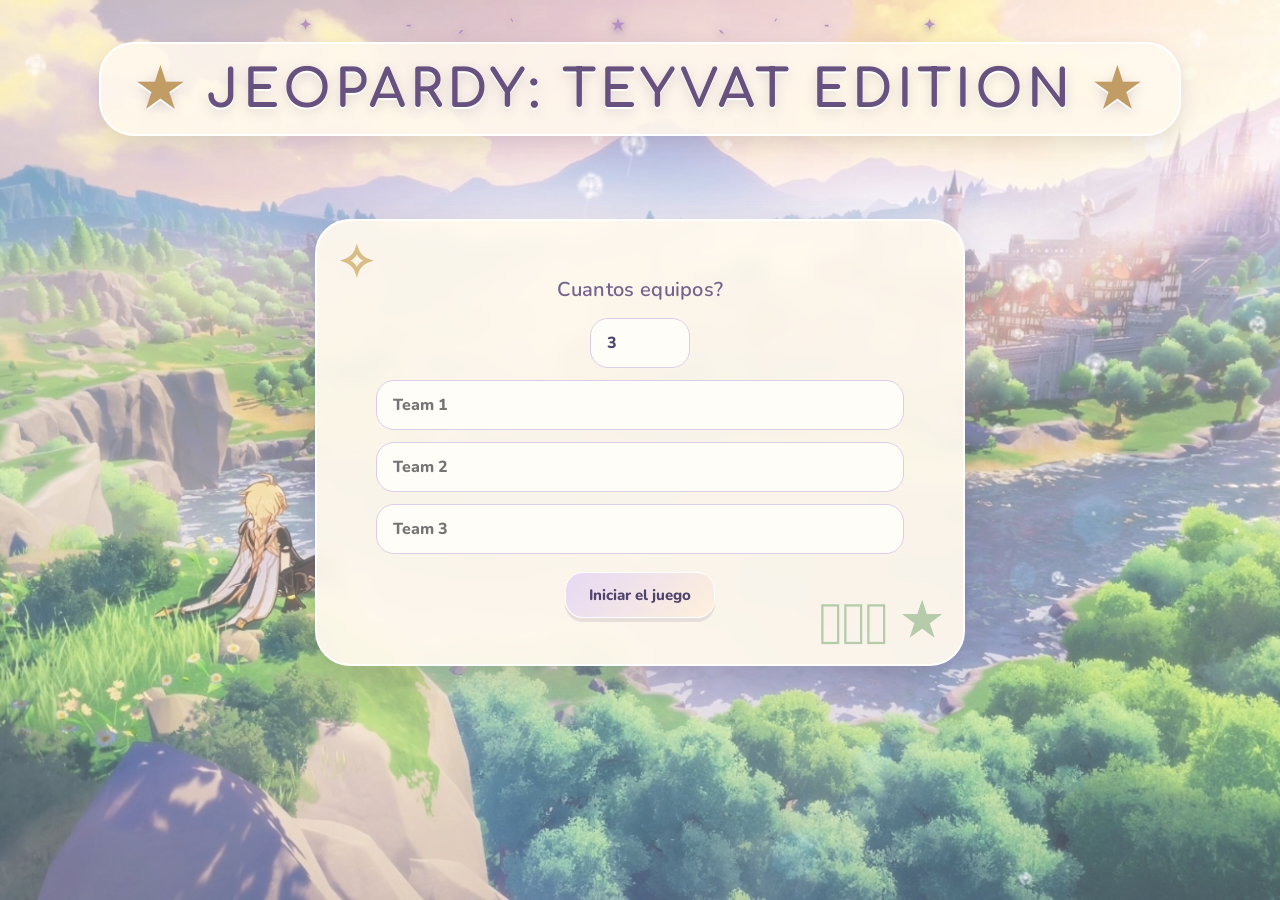
<file: jeopardy/index.html>
<!DOCTYPE html>
<html lang="en">
<head>
  <meta charset="UTF-8">
  <meta name="viewport" content="width=device-width, initial-scale=1.0">
  <title>Jeopardy: Teyvat Edition</title>
  <link rel="preconnect" href="https://fonts.googleapis.com">
    <link rel="preconnect" href="https://fonts.gstatic.com" crossorigin>
    <link href="https://fonts.googleapis.com/css2?family=Comfortaa:wght@400;500;600;700&family=Nunito:wght@400;500;600;700;800;900&display=swap" rel="stylesheet">
    <link rel="stylesheet" href="style.css">
</head>
<body>
  <h1>JEOPARDY: TEYVAT EDITION</h1>

  <!-- Setup screen -->
  <div id="setup">
    <label for="team-count">Cuantos equipos?</label>
    <input type="number" id="team-count" min="1" max="8" value="3">
    <div id="team-names"></div>
    <button id="start-btn">Iniciar el juego</button>
  </div>

  <!-- Game screen -->
  <div id="game" class="hidden">
    <div id="scoreboard"></div>
    <div id="board"></div>
    <div id="game-actions">
      <button id="final-btn">Final Jeopardy</button>
      <button id="reset-btn">New game</button>
    </div>
  </div>

  <!-- Clue popup -->
  <div id="modal" class="hidden">
    <div id="modal-content">
      <div id="modal-banner" class="hidden">✦ DOUBLE JEOPARDY! ✦</div>
      <div id="modal-team"></div>
      <div id="modal-value"></div>
      <p id="modal-clue"></p>
      <p id="modal-answer" class="hidden"></p>
            <div id="reveal-row">
        <button id="reveal-btn">Revelar respuesta</button>
        <button id="steal-btn">Robar (Steal)</button>
      </div>

      <div id="judge-btns" class="hidden">
        <button id="correct-btn">Correcta</button>
        <button id="wrong-btn">Incorrecta</button>
        <button id="pass-btn">Saltar (sin penalización)</button>
      </div>

      <div id="steal-panel" class="hidden">
        <p>¡STEAL! ¿Quién quiere responder?</p>
        <div id="steal-btns"></div>
        <button id="nobody-btn">Nadie</button>
      </div>

      <button id="close-clue-btn" class="hidden">Cerrar pregunta</button>
    </div>
  </div>

  <!-- Final Jeopardy -->
  <div id="final" class="hidden">
    <div id="final-content">
      <h2>✦ FINAL JEOPARDY ✦</h2>
      <p id="final-category"></p>

      <div id="wager-section">
        <p>Each team enters its wager (up to its current score):</p>
        <div id="wager-list"></div>
        <button id="show-final-btn">Show question</button>
      </div>

      <div id="final-question-section" class="hidden">
        <p id="final-clue"></p>
        <button id="final-reveal-btn">Reveal answer</button>
      </div>

      <div id="final-answer-section" class="hidden">
        <p id="final-answer"></p>
        <p>Mark each team (unmarked counts as wrong):</p>
        <div id="final-judge-list"></div>
        <button id="finish-btn">Show winner</button>
      </div>

      <div id="winner-section" class="hidden">
        <h2 id="winner-text"></h2>
        <div id="final-scores"></div>
        <button id="close-final-btn">Close</button>
      </div>
    </div>
  </div>

  <script src="script.js"></script>
</body>
</html>
</file>
<file: jeopardy/style.css>
/* =================================
   TEYVAT JEOPARDY: VISUAL THEME
================================= */

:root {
  --ink: #51456e;
  --purple: #8172a6;
  --cream: #fff8eb;
  --gold: #e6c17d;
  --blue: #c9dcf7;
  --green: #d6e8d2;
  --peach: #f8dfbd;
  --lavender: #e5d9f5;
  --pink: #f5d9e4;
  --teal: #d1e9e8;
  --white: #fffdf8;
}

* {
  box-sizing: border-box;
}

/* ---------- General ---------- */

body {
  position: relative;
  margin: 0;
  padding: 24px;
  min-height: 100vh;
  font-family: 'Nunito', sans-serif;
  font-weight: 600;
  letter-spacing: .3px;
  color: var(--ink);
  text-align: center;
  background:
    linear-gradient(
      rgba(255, 249, 239, .35),
      rgba(240, 237, 255, .30)
    ),
    url("background.jpg") center center / cover fixed;
  
    cursor: url("cursor.png"), auto;

    button,
    .answer-btn,
    a {
    cursor: url("cursor.png"), pointer;
    }

    button,
    .clue-tile:not(.used),
    .team-card {
    cursor: url("cursor-pointer.png") 16 16, pointer;
    }
}

/* Floating decorative details */
body::before {
  content: "✦               ˗ˏˋ ★ ˎˊ˗               ✦";
  position: fixed;
  top: 15px;
  left: 0;
  width: 100%;
  pointer-events: none;
  color: #ae84c0;
  font-size: 15px;
  letter-spacing: 45px;
  text-shadow: 0 2px 8px #8172a6;
  opacity: .85;
  z-index: 0;
}

/* Keep game content above decorations */
body > * {
  position: relative;
  z-index: 1;
}

h1, h2, h3,
#modal-banner,
#modal-value,
#final-category,
#winner-text {
  font-family: 'Comfortaa', cursive;
  font-weight: 700;
}

h2 {
  color: #66517f;
}

/* Main title */
body > h1 {
  display: inline-block;
  padding: 15px 35px;
  margin: 18px 0 28px;
  font-size: clamp(30px, 5vw, 52px);
  color: #66517f;
  letter-spacing: 4px;
  text-shadow:
    0 2px white,
    0 4px 12px #51456e35;
  background: rgba(255, 249, 237, .88);
  border: 2px solid white;
  border-radius: 35px;
  box-shadow: 0 7px 20px #51456e25;
}

body > h1::before {
  content: "★  ";
  color: #c29c65;
}

body > h1::after {
  content: "  ★";
  color: #c29c65;
}

.hidden {
  display: none !important;
}

/* ---------- Buttons ---------- */

button,
input {
  font-family: 'Nunito', sans-serif;
  font-weight: 800;
}

button {
  padding: 10px 20px;
  margin: 6px 4px;
  cursor: pointer;
  transition: .2s ease;
  border: 1px solid #fff;
  border-radius: 18px;
  background: var(--cream);
  color: var(--ink);
  box-shadow: 0 4px 0 rgba(133, 107, 133, .17);
}

button:hover {
  transform: translateY(-3px);
  filter: brightness(1.04);
}

button:active {
  transform: translateY(1px);
}

#setup button,
#game-actions button,
#final button {
  padding: 12px 23px;
  font-size: 15px;
  background: linear-gradient(
    135deg,
    #e6d9f4,
    #fff0dc
  );
  border: 1px solid white;
}

/* ---------- Setup / Welcome screen ---------- */

#setup {
  position: relative;
  overflow: hidden;
  max-width: 650px;
  margin: 55px auto;
  padding: 40px 30px;
  background: rgba(255, 249, 237, .94);
  border: 2px solid white;
  border-radius: 35px;
  box-shadow: 0 12px 35px #51456e35;
  backdrop-filter: blur(9px);
}

#setup::before {
  content: "✧";
  position: absolute;
  top: 12px;
  left: 20px;
  font-size: 45px;
  color: #d9bd85;
}

#setup::after {
  content: "͙͘͡ ★";
  position: absolute;
  bottom: 12px;
  right: 22px;
  font-size: 45px;
  color: #b5cba9;
}

#setup label {
  display: block;
  margin: 15px;
  font-size: 20px;
  color: #76628e;
}

#setup input {
  display: block;
  width: 90%;
  margin: 12px auto;
  padding: 13px 16px;
  font-size: 16px;
  color: var(--ink);
  background: #fffdf8;
  border: 1px solid #ddcce6;
  border-radius: 18px;
  outline: none;
}

#setup input:focus {
  border-color: #a18dbf;
  box-shadow: 0 0 0 3px #e5d9f5;
}

#team-count {
  width: 100px !important;
}

/* ---------- Scoreboard ---------- */

#scoreboard {
  display: flex;
  justify-content: center;
  flex-wrap: wrap;
  gap: 14px;
  margin: 20px auto 28px;
}

.team-card {
  position: relative;
  overflow: hidden;
  min-width: 145px;
  padding: 15px 22px;
  background: rgba(255, 249, 237, .93);
  border: 2px solid white;
  border-radius: 20px;
  box-shadow: 0 5px 15px #51456e25;
  cursor: pointer;
  transition: .2s;
}

.team-card::after {
  content: "✧";
  position: absolute;
  top: 5px;
  right: 10px;
  font-size: 17px;
  color: #c4a66d;
  opacity: .8;
}

.team-card:nth-child(6n+1) { background: #e5edffed; }
.team-card:nth-child(6n+2) { background: #e6f3e3ed; }
.team-card:nth-child(6n+3) { background: #fff0d8ed; }
.team-card:nth-child(6n+4) { background: #eee7ffed; }
.team-card:nth-child(6n+5) { background: #ffe9f0ed; }
.team-card:nth-child(6n+6) { background: #e2f5f4ed; }

.team-card.active {
  border: 2px solid #d6ae6c;
  transform: translateY(-3px);
  box-shadow: 0 0 0 4px #fff8e9aa,
              0 8px 18px #51456e30;
}

.team-name {
  font-size: 16px;
  color: var(--ink);
}

.team-score {
  font-size: 27px;
  font-weight: bold;
  color: #a47b42;
  margin-top: 5px;
}

/* ---------- Board ---------- */

#board {
  display: grid;
  gap: 12px;
  max-width: 1350px;
  margin: 0 auto;
}

.tile {
  min-height: 95px;
  padding: 12px;
  display: flex;
  align-items: center;
  justify-content: center;
  font-family: 'Comfortaa', cursive;
  font-size: clamp(19px, 2vw, 27px);
  font-weight: bold;
  background: rgba(255, 251, 241, .95);
  color: #826b9c;
  border: 2px solid white;
  border-radius: 20px;
  box-shadow: 0 5px 0 #c9b7d5;
  text-shadow: none;
  transition: .2s;
}

/* Category headers */
.tile.category {
  position: relative;
  flex-direction: column;
  gap: 5px;
  overflow: hidden;
  min-height: 90px;
  padding: 12px 8px;
  font-size: 15px;
  line-height: 1.25;
  letter-spacing: 1px;
  text-transform: uppercase;
  color: #66517f;
  background: rgba(255, 249, 237, .96);
  box-shadow: 0 5px 12px #51456e25;
}

.tile.category::before {
  font-size: 23px;
  line-height: 1;
}

.tile.category:nth-child(6n+1) { background: #dce8fb; }
.tile.category:nth-child(6n+2) { background: #dcebd9; }
.tile.category:nth-child(6n+3) { background: #f9e7c9; }
.tile.category:nth-child(6n+4) { background: #e8def6; }
.tile.category:nth-child(6n+5) { background: #f5dce7; }
.tile.category:nth-child(6n+6) { background: #d9eeee; }

.tile.category:nth-child(6n+1)::before { content: "✧"; color: #7f9cc5; }
.tile.category:nth-child(6n+2)::before { content: "❋"; color: #7b9d78; }
.tile.category:nth-child(6n+3)::before { content: "✿"; color: #c39a5b; }
.tile.category:nth-child(6n+4)::before { content: "❖"; color: #9681b8; }
.tile.category:nth-child(6n+5)::before { content: "☾"; color: #b47e9e; }
.tile.category:nth-child(6n+6)::before { content: "☆"; color: #6b9f9b; }

/* Point tiles */
.clue-tile {
  position: relative;
  overflow: hidden;
  border-radius: 22px;
  border: 2px solid white;
  cursor: pointer;
}

.clue-tile::after {
  content: "✧";
  position: absolute;
  top: 6px;
  right: 10px;
  font-size: 14px;
  opacity: .55;
}

.clue-tile:nth-child(6n+7)  { background: #e8effc; }
.clue-tile:nth-child(6n+8)  { background: #e6f0e2; }
.clue-tile:nth-child(6n+9)  { background: #fff0d9; }
.clue-tile:nth-child(6n+10) { background: #eee6fa; }
.clue-tile:nth-child(6n+11) { background: #f9e5ec; }
.clue-tile:nth-child(6n+12) { background: #e2f2f0; }

.clue-tile:not(.used):hover {
  background: #fffdf8;
  color: #a17caa;
  transform: translateY(-4px);
  box-shadow: 0 8px 18px #51456e30;
}

.clue-tile:not(.used):hover::after {
  content: "✦";
  opacity: 1;
}

/* Used questions (after the colors so it wins) */
.clue-tile.used {
  background: rgba(220, 216, 224, .7);
  color: transparent;
  text-shadow: none;
  cursor: default;
  box-shadow: none;
  opacity: .45;
}

/* ---------- Game actions ---------- */

#game-actions {
  margin: 28px auto 10px;
}

#game-actions button {
  margin: 7px;
}

/* ---------- Popups (question + final) ---------- */

#modal,
#final {
  position: fixed;
  inset: 0;
  z-index: 10;
  display: flex;
  align-items: center;
  justify-content: center;
  padding: 20px;
  overflow-y: auto;
  background: rgba(53, 44, 76, .72);
  backdrop-filter: blur(9px);
}

#modal-content,
#final-content {
  position: relative;
  width: 100%;
  max-width: 850px;
  max-height: 95vh;
  overflow-y: auto;      /* lets the card scroll so no button gets cut off */
  padding: 35px;
  border: 3px solid white;
  border-radius: 30px;
  background: linear-gradient(
    145deg,
    #fffaf0,
    #eee5fa
  );
  box-shadow: 0 15px 55px #29203955;
}

/* ---------- Question popup ---------- */

#modal-content::before {
  content: "✧  ❀  ✧";
  display: block;
  color: #c5a477;
  font-size: 25px;
  letter-spacing: 12px;
  margin-bottom: 15px;
}

#modal-content::after {
  content: "✦";
  position: absolute;
  bottom: 12px;
  right: 22px;
  font-size: 35px;
  color: #d9c49d;
  opacity: .7;
  pointer-events: none;
}

#modal-team {
  font-size: 19px;
  color: #88739d;
  margin-bottom: 12px;
}

#modal-value {
  color: #b38a4c;
  font-size: 35px;
  margin-bottom: 25px;
}

#modal-clue,
#final-clue {
  font-size: clamp(20px, 3vw, 31px);
  line-height: 1.5;
  color: #51456e;
  text-transform: none;
  margin: 25px auto;
}

#modal-answer,
#final-answer {
  font-size: 22px;
  line-height: 1.5;
  color: #66866a;
  background: #e3efdf;
  border: 1px solid #c4dbc0;
  border-radius: 18px;
  padding: 18px;
  white-space: pre-line;
  margin: 20px auto;
}

/* Double Jeopardy banner */
#modal-banner {
  color: #ad8150;
  font-size: 30px;
  margin-bottom: 18px;
  padding: 13px;
  background: #f6e5bd;
  border: 1px solid #e2c58a;
  border-radius: 20px;
  animation: pulse 1s infinite alternate;
}

@keyframes pulse {
  from { transform: scale(1); }
  to { transform: scale(1.04); }
}

/* ---------- Steal panel ---------- */

#steal-panel {
  background: #f5e8f2;
  border: 1px solid white;
  border-radius: 20px;
  padding: 15px;
  margin-top: 18px;
}

#steal-panel p {
  font-size: 20px;
  color: #92709a;
}

.steal-row {
  display: flex;
  align-items: center;
  justify-content: space-between;
  gap: 10px;
  max-width: 550px;
  margin: 10px auto;
  padding: 12px 16px;
  font-size: 17px;
  background: #fffaf0;
  border: 1px solid white;
  border-radius: 17px;
}

.steal-row.done {
  opacity: .4;
  pointer-events: none;
}

/* ---------- Final Jeopardy ---------- */

#final {
  background:
    linear-gradient(
      rgba(74, 61, 99, .75),
      rgba(74, 61, 99, .75)
    ),
    url("background.jpg") center / cover;
}

#final-content {
  border-radius: 35px;
  background: linear-gradient(
    145deg,
    #fff8eb,
    #e8def6,
    #f9e4e9
  );
}

#final h2 {
  color: #75608e;
  letter-spacing: 3px;
  font-size: clamp(28px, 5vw, 44px);
}

#final-content > h2:first-child::before {
  content: "☾ ";
  color: #b69acb;
}

#final-content > h2:first-child::after {
  content: " ✧";
  color: #c5a16a;
}

#final-category {
  display: inline-block;
  padding: 10px 25px;
  margin: 20px 0;
  font-size: 23px;
  text-transform: uppercase;
  letter-spacing: 2px;
  color: #aa8757;
  background: #e9def5;
  border: 1px solid white;
  border-radius: 30px;
}

.wager-row,
.judge-row {
  display: flex;
  align-items: center;
  justify-content: space-between;
  gap: 12px;
  margin: 10px 0;
  padding: 12px 16px;
  font-size: 17px;
  color: var(--ink);
  background: rgba(255, 255, 255, .75);
  border: 2px solid white;
  border-radius: 17px;
  box-shadow: 0 4px 10px #51456e12;
}

.wager-row input {
  width: 120px;
  padding: 9px;
  font-size: 17px;
  border: 1px solid #d6c7e4;
  border-radius: 12px;
  background: white;
  color: var(--ink);
}

.judge-row button.selected {
  background: #d9c7ef;
  border: 2px solid #a38abd;
  font-weight: bold;
}

/* Show winner button (sticks to the bottom of the card) */
#finish-btn {
  display: block;
  position: sticky;
  bottom: 10px;
  z-index: 5;
  margin: 25px auto;
  padding: 15px 40px;
  font-family: 'Comfortaa', cursive;
  font-size: 16px;
  font-weight: 700;
  color: #66517f;
  background: linear-gradient(
    135deg,
    #d9c8ef,
    #f5dfc9
  );
  border: 2px solid white;
  border-radius: 30px;
  box-shadow: 0 5px 0 #c5b1d6;
  transition: .2s ease;
}

#finish-btn:hover {
  transform: translateY(-4px);
  background: #e9def6;
  box-shadow: 0 8px 0 #c5b1d6;
}

/* ---------- Victory ceremony ---------- */

#winner-section {
  position: relative;
  overflow: hidden;
  max-width: 650px;
  margin: 25px auto;
  padding: 45px 30px;
  border: 3px solid #e7d3a8;
  border-radius: 35px;
  background:
    radial-gradient(circle at 10% 10%, #dceafa 0%, transparent 30%),
    radial-gradient(circle at 90% 90%, #f6e2e9 0%, transparent 35%),
    #fffaf0;
  box-shadow: 0 12px 35px #51456e35;
}

#winner-section::before {
  content: "✿  ✧  ❀  ✧  ✿";
  display: block;
  color: #b9a2c9;
  font-size: 25px;
  letter-spacing: 12px;
  margin-bottom: 20px;
}

#winner-section::after {
  content: "❀";
  position: absolute;
  bottom: 5px;
  right: 18px;
  color: #c6a9bc;
  font-size: 65px;
  opacity: .35;
  pointer-events: none;
}

#winner-text {
  margin: 15px 0 30px;
  color: #a77e4c;
  font-size: clamp(25px, 4vw, 42px);
  line-height: 1.5;
  text-shadow: 0 2px #fff;
}

#winner-text::before {
  content: "🏆";
  display: block;
  font-family: sans-serif;
  font-size: 75px;
  margin-bottom: 20px;
  animation: trophyFloat 2s ease-in-out infinite;
}

@keyframes trophyFloat {
  0%, 100% { transform: translateY(0) rotate(-3deg); }
  50% { transform: translateY(-9px) rotate(3deg); }
}

#final-scores {
  position: relative;
  z-index: 1;
  max-width: 450px;
  margin: 0 auto 25px;
}

.final-score-line {
  display: flex;
  justify-content: center;
  align-items: center;
  margin: 10px 0;
  padding: 15px 20px;
  font-size: 19px;
  font-weight: 800;
  color: #78658c;
  background: #ffffffc9;
  border: 1px solid #eadcc8;
  border-radius: 20px;
  box-shadow: 0 3px 10px #51456e10;
}

.final-score-line:first-child {
  background: #f8e9c9;
  border: 2px solid #dfbd7b;
  color: #956a35;
  font-size: 22px;
}

#winner-section button {
  position: relative;
  z-index: 2;
  padding: 13px 35px;
  color: white;
  background: #a99bc8;
  border: 2px solid white;
  border-radius: 25px;
  transition: .25s ease;
}

#winner-section button:hover {
  background: #8e7bac;
  transform: translateY(-3px);
}

/* ---------- Responsive ---------- */

@media (max-width: 900px) {
  #board {
    grid-template-columns: repeat(3, minmax(0, 1fr)) !important;
  }
}

@media (max-width: 700px) {
  body::before {
    letter-spacing: 15px;
    font-size: 18px;
  }

  body > h1 {
    font-size: 25px;
    letter-spacing: 2px;
    padding: 12px 18px;
  }
}

@media (max-width: 600px) {
  body {
    padding: 12px;
  }

  #board {
    grid-template-columns: repeat(2, minmax(0, 1fr)) !important;
    gap: 8px;
  }

  .tile {
    min-height: 65px;
    font-size: 19px;
  }

  .tile.category {
    font-size: 13px;
    min-height: 65px;
  }

  #modal-content,
  #final-content {
    padding: 20px;
  }

  .wager-row,
  .judge-row {
    flex-wrap: wrap;
  }
}

/* ---------- Custom cursor ---------- */
</file>
